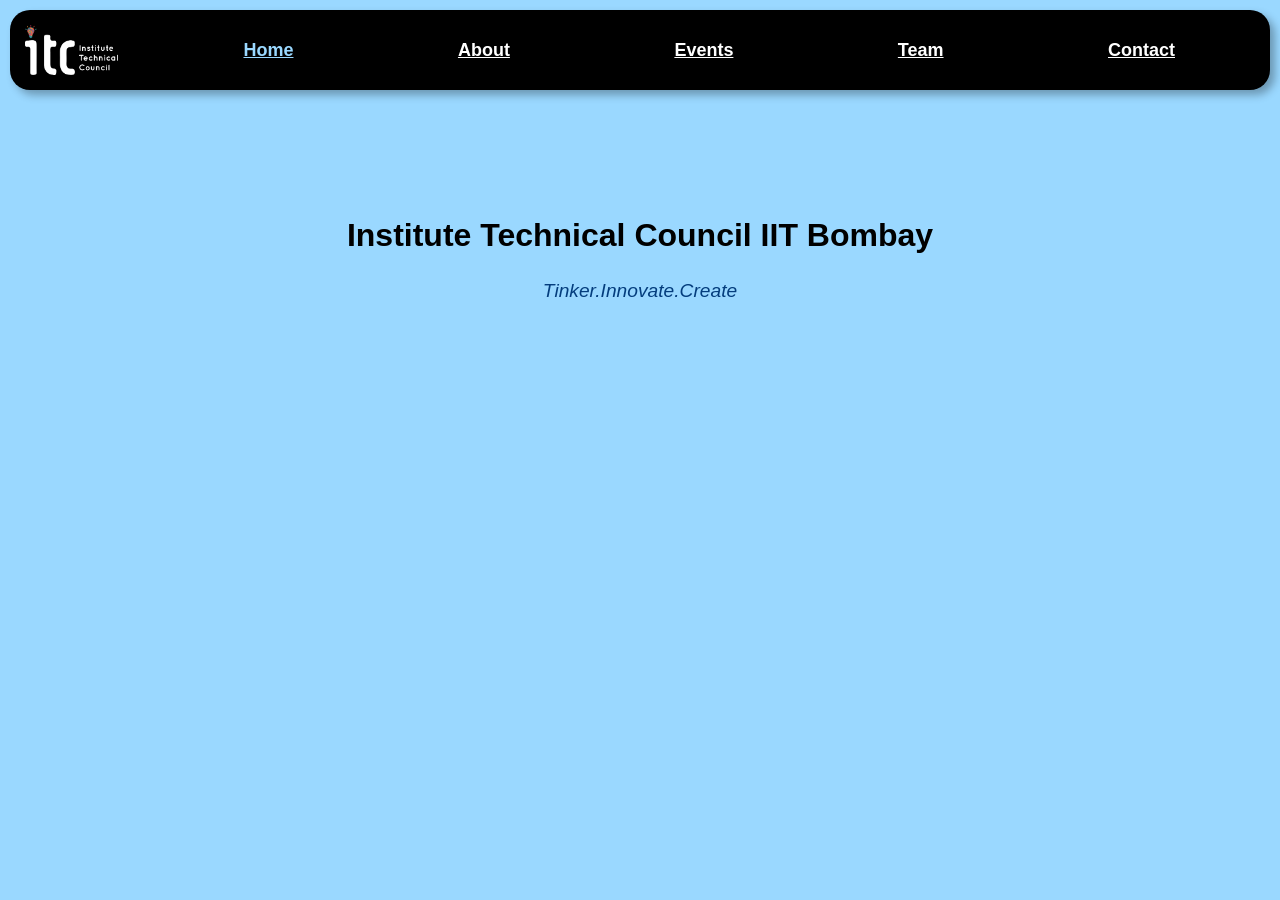
<file: index.html>
<!DOCTYPE html>
<html lang="en">
<head>
    <meta charset="UTF-8">
    <title>ITC Website</title>

    <!-- linking css -->
    <link rel="stylesheet" href="style.css">
</head>

<body>

    <!-- NAVBAR -->
    <nav>
        <img src="logo.png" alt="ITC Logo" class="logo">
<!-- <img src="logo.png"> -->
        
        <!-- <h1>ITC</h1> -->
        <div>
            <a href="index.html">Home</a>
            <a href="about.html">About</a>
            <a href="events.html">Events</a>
            <a href="team.html">Team</a>
            <a href="contact.html">Contact</a>
        </div>
    
    </nav>

    <!-- HERO SECTION -->
    <section class="hero">
        <h1>Institute Technical Council IIT Bombay</h1>
        <p>Tinker.Innovate.Create</p>
        
    </section>
<script src="script.js"></script>

</body>
</html>
</file>
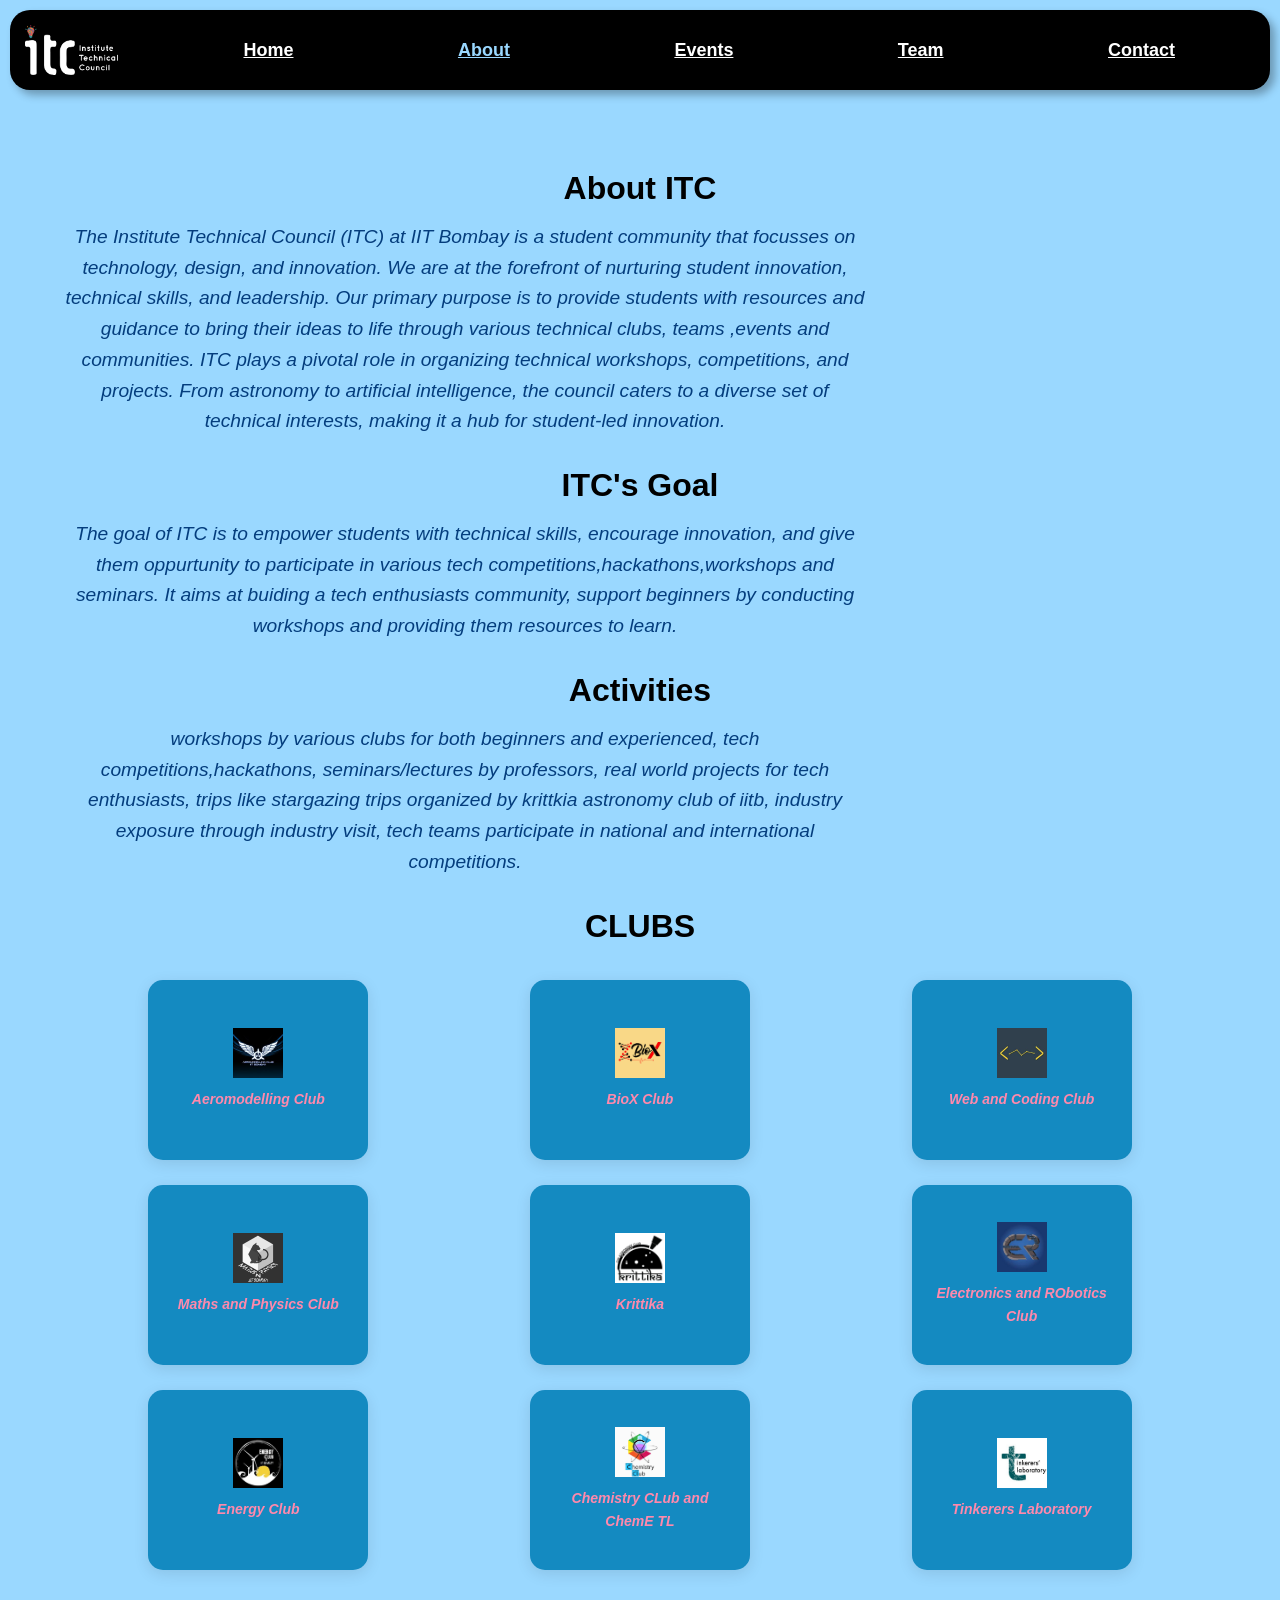
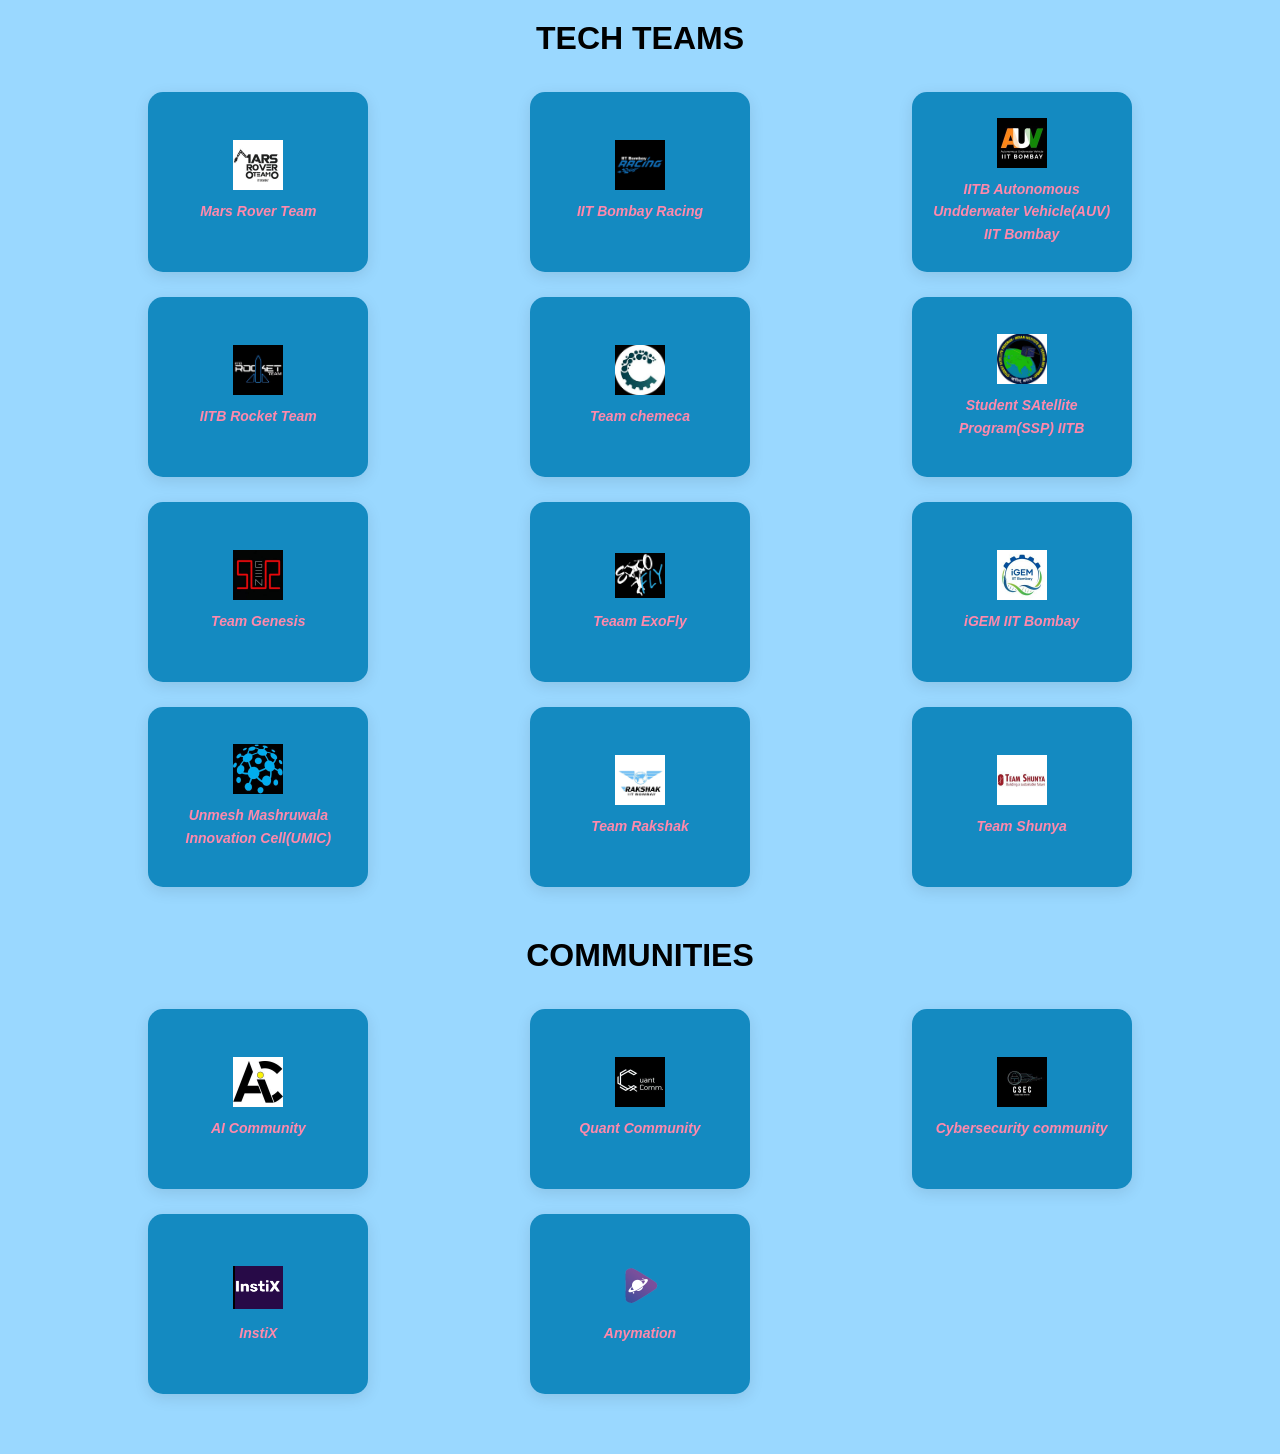
<file: about.html>
<!DOCTYPE html>
<html lang="en">
<head>
    <meta charset="UTF-8">
    <meta name="viewport" content="width=device-width, initial-scale=1.0">
    <title>ITC Website</title>

    <link rel="stylesheet" href="style.css">
</head>

<body>

    <!-- Navbar -->
    <nav>
        <img src="logo.png" alt="ITC Logo" class="logo">
        <div>
            <a href="index.html">Home</a>
            <a href="about.html">About</a>
            <a href="events.html">Events</a>
            <a href="team.html">Team</a>
            <a href="contact.html">Contact</a>
        </div>
    </nav>

    

    <!-- About Preview -->
   <section class="about">
        <h1>About ITC</h1>
        <p>
            
            The Institute Technical Council (ITC) at IIT Bombay is a student community that focusses on technology, design, and innovation. We are at the forefront of nurturing student innovation, technical skills, and leadership. Our primary purpose is to provide students with resources and guidance to bring their ideas to life through various technical clubs, teams ,events and communities.

            ITC plays a pivotal role in organizing technical workshops, competitions, and projects. From astronomy to artificial intelligence, the council caters to a diverse set of technical interests, making it a hub for student-led innovation.   

        </p>
        <h1> ITC's Goal</h2>
        <p>
            The goal of ITC is to empower students with technical skills, encourage innovation, and give them   oppurtunity to participate in various tech competitions,hackathons,workshops and seminars.
            It aims at buiding a tech enthusiasts community, support beginners by conducting workshops and providing them resources to learn.
        </p>

        <h3> Activities </h3>
         <p>
            workshops by various clubs for both beginners and experienced,  
            tech competitions,hackathons,
            seminars/lectures by professors,
            real world projects for tech enthusiasts,
            trips like stargazing trips organized by krittkia astronomy club of iitb,
            industry exposure through industry visit,
            tech teams participate in national and international competitions.
         </p>

        <h4>CLUBS</h4>
        <div class="card-container">
            <div class="card">
            <img src="images/aero.png" width="30">
                <p>Aeromodelling Club</p>
            </div>

            <div class="card">
            <img src="images/biox_f0BdRbQ.png" width="30">
                <p>BioX Club</p>
            </div>

            <div class="card">
            <img src="images/wncc.png" width="30">
                <p>Web and Coding Club</p>
            </div>

            <div class="card">
            <img src="images/mnp.png" width="30">
                 <p>Maths and Physics Club</p>
            </div>

            <div class="card">
            <img src="images/krittika.png" width="30">
                <p>Krittika</p>
            </div>

            <div class="card">
            <img src="images/erc.png" width="30">
                <p>Electronics and RObotics Club</p>
            </div>

            <div class="card">
            <img src="images/energy.png" width="30">
                <p>Energy Club</p>
            </div>

            <div class="card">
            <img src="images/cheme.png" width="30">
                <p>Chemistry CLub and ChemE TL</p>
            </div>

            <div class="card">
            <img src="images/tl.png" width="30">
                <p>Tinkerers Laboratory</p>
            </div>
        </div>

        <h5>TECH TEAMS</h5>
        <div class="card-container">    
            <div class="card">
            <img src="images/download_1.png" width="30">
                <p>Mars Rover Team</p>  
            </div>

            <div class="card">
            <img src="images/racing.png" width="30">
                <p>IIT Bombay Racing</p>
            </div>

            <div class="card">
            <img src="images/auv.png" width="30">
                <p>IITB Autonomous Undderwater Vehicle(AUV) IIT Bombay</p>   
            </div>

            <div class="card">
            <img src="images/iitbrt.png" width="30">
                <p>IITB Rocket Team</p> 
            </div>

            <div class="card">
            <img src="images/download_2.png" width="30">
                <p>Team chemeca</p>
            </div>

            <div class="card">
            <img src="images/ssp.png" width="30">
                <p>Student SAtellite Program(SSP) IITB</p>
            </div>
            
            <div class="card">
            <img src="images/genesis.png" width="30">
                <p>Team Genesis</p>
            </div>

            <div class="card">
            <img src="images/download.png" width="30">
                <p>Teaam ExoFly</p>
            </div>

            <div class="card">
            <img src="images/igem.png" width="30">
                <p>iGEM IIT Bombay</p>
            </div>

            <div class="card">
            <img src="images/umic.png" width="30">
                <p>Unmesh Mashruwala Innovation Cell(UMIC)</p>
            </div>

            <div class="card">
            <img src="images/rakshak.png" width="30">
                <p>Team Rakshak</p>
            </div>

            <div class="card">
            <img src="images/sunya.png" width="30">
                <p>Team Shunya</p>
            </div>
        </div>

        <h6>COMMUNITIES</h6>
            <div class="card-container">
                <div class="card">
                    <img src="images/ai.png" width="30">
                    <p>AI Community</p>
                </div>

                <div class="card">
                    <img src="images/quant.png" width="30">
                    <p>Quant Community</p>
                </div>

                <div class="card">
                    <img src="images/csec.png" width="30">
                    <p>Cybersecurity community</p>
                </div>

                <div class="card">
                    <img src="images/Screenshot_from_2025-02-11_11-22-35.png" width="30">
                    <p>InstiX</p>
                </div>

                <div class="card">
                    <img src="images/animation.png" width="30">
                    <p>Anymation</p>
                </div>


            </div>
    </section>
<script src="script.js"></script>

   
</body>
</html>
</file>
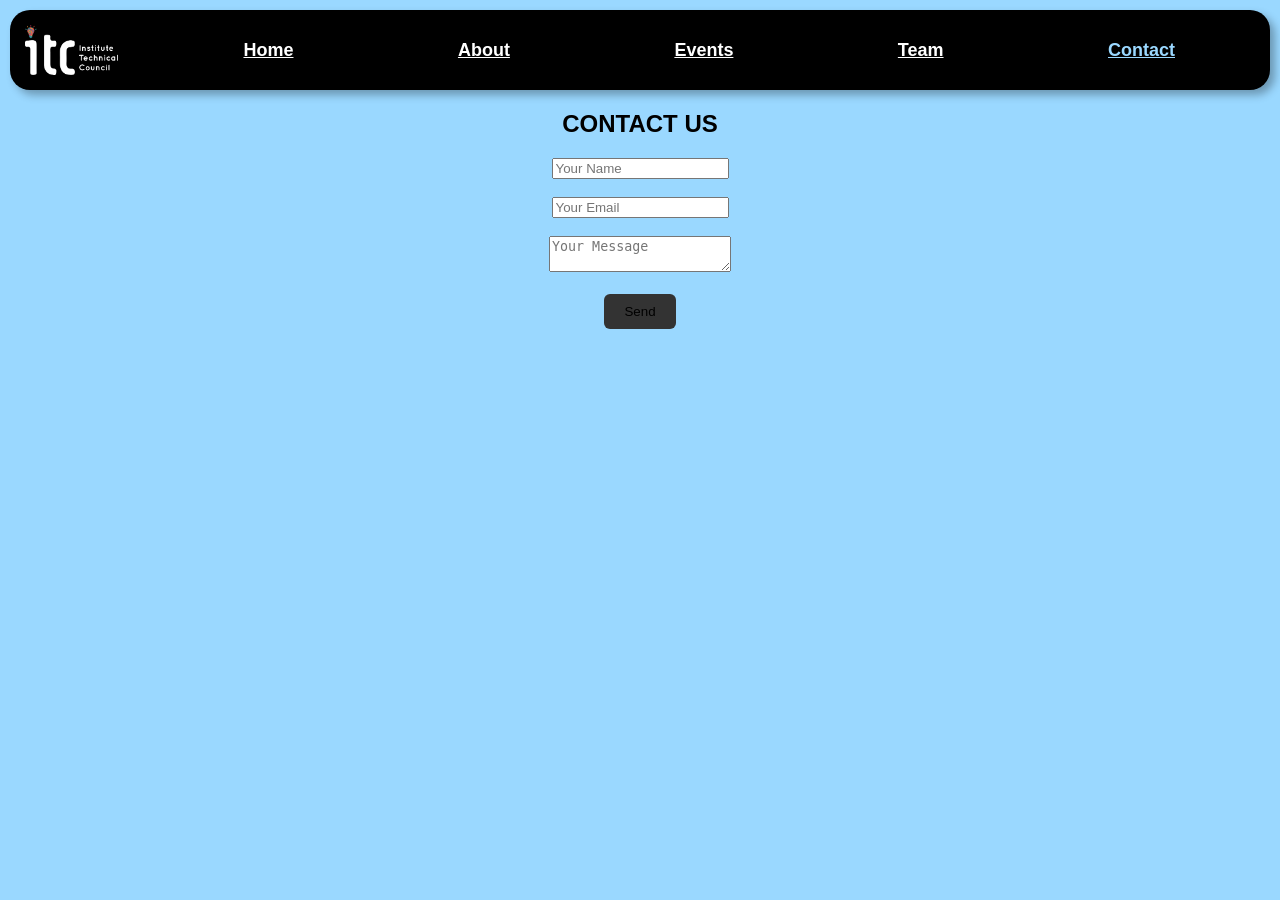
<file: contact.html>
<!DOCTYPE html>
<html lang="en">
<head>
    <meta charset="UTF-8">
    <meta name="viewport" content="width=device-width, initial-scale=1.0">
    <title>ITC Website</title>

    <link rel="stylesheet" href="style.css">
</head>

<body>

    <!-- Navbar -->
    <nav>
       <img src="logo.png" alt="ITC Logo" class="logo">
        <div>
            <a href="index.html">Home</a>
            <a href="about.html">About</a>
            <a href="events.html">Events</a>
            <a href="team.html">Team</a>
            <a href="contact.html">Contact</a>
        </div>
    </nav>

   
     <section class="contact">
        <h2>CONTACT US</h2>

        <form>
            <input type="text" placeholder="Your Name"><br><br>
            <input type="email" placeholder="Your Email"><br><br>
            <textarea placeholder="Your Message"></textarea><br><br>
            <button type="submit">Send</button>
        </form>
    </section>
<script src="script.js"></script>

</body>
</html>
</file>
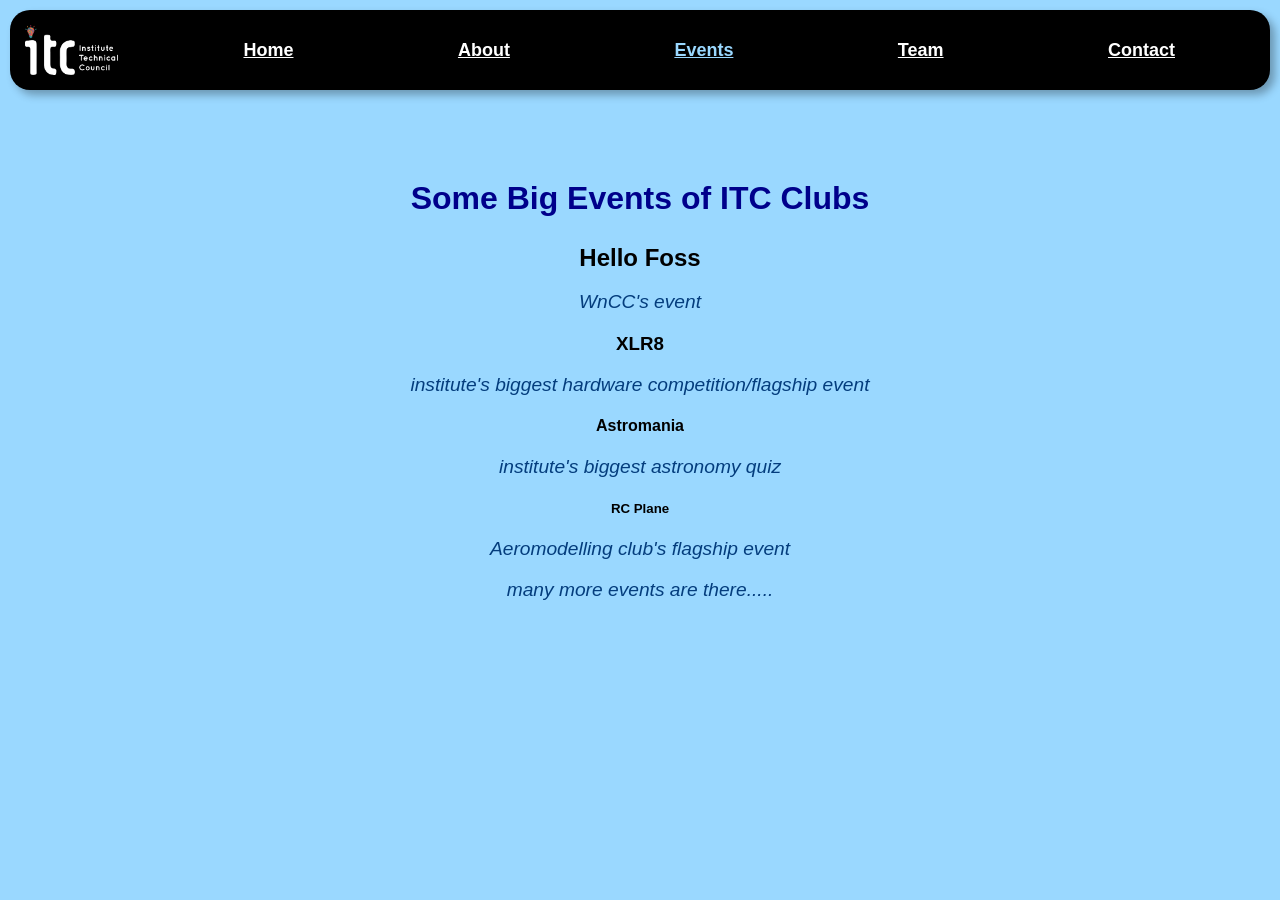
<file: events.html>
<!DOCTYPE html>
<html lang="en">
<head>
    <meta charset="UTF-8">
    <meta name="viewport" content="width=device-width, initial-scale=1.0">
    <title>ITC Website</title>

    <link rel="stylesheet" href="style.css">
</head>

<body>

    <!-- Navbar -->
    <nav>
        <img src="logo.png" alt="ITC Logo" class="logo">
        <div>
            <a href="index.html">Home</a>
            <a href="about.html">About</a>
            <a href="events.html">Events</a>
            <a href="team.html">Team</a>
            <a href="contact.html">Contact</a>
        </div>
    </nav>
 
    <section class="events">
        <h1>Some Big Events of ITC Clubs</h1>

       

            <div >
                <h2>Hello Foss</h2>
                <p>WnCC's event</p>
            </div>

            <div>
                <h3>XLR8</h3>
                <p>institute's biggest hardware competition/flagship event</p>
            </div>

            <div >
                <h4>Astromania</h4>
                <p>institute's biggest astronomy quiz</p>
            </div>
             <div>
                <h5>RC Plane</h5>
                <p>Aeromodelling club's flagship event</p>
            </div>  
            
            <p> many more events are there.....</p>


        
    </section>


   
<script src="script.js"></script>

</body>
</html>
</file>
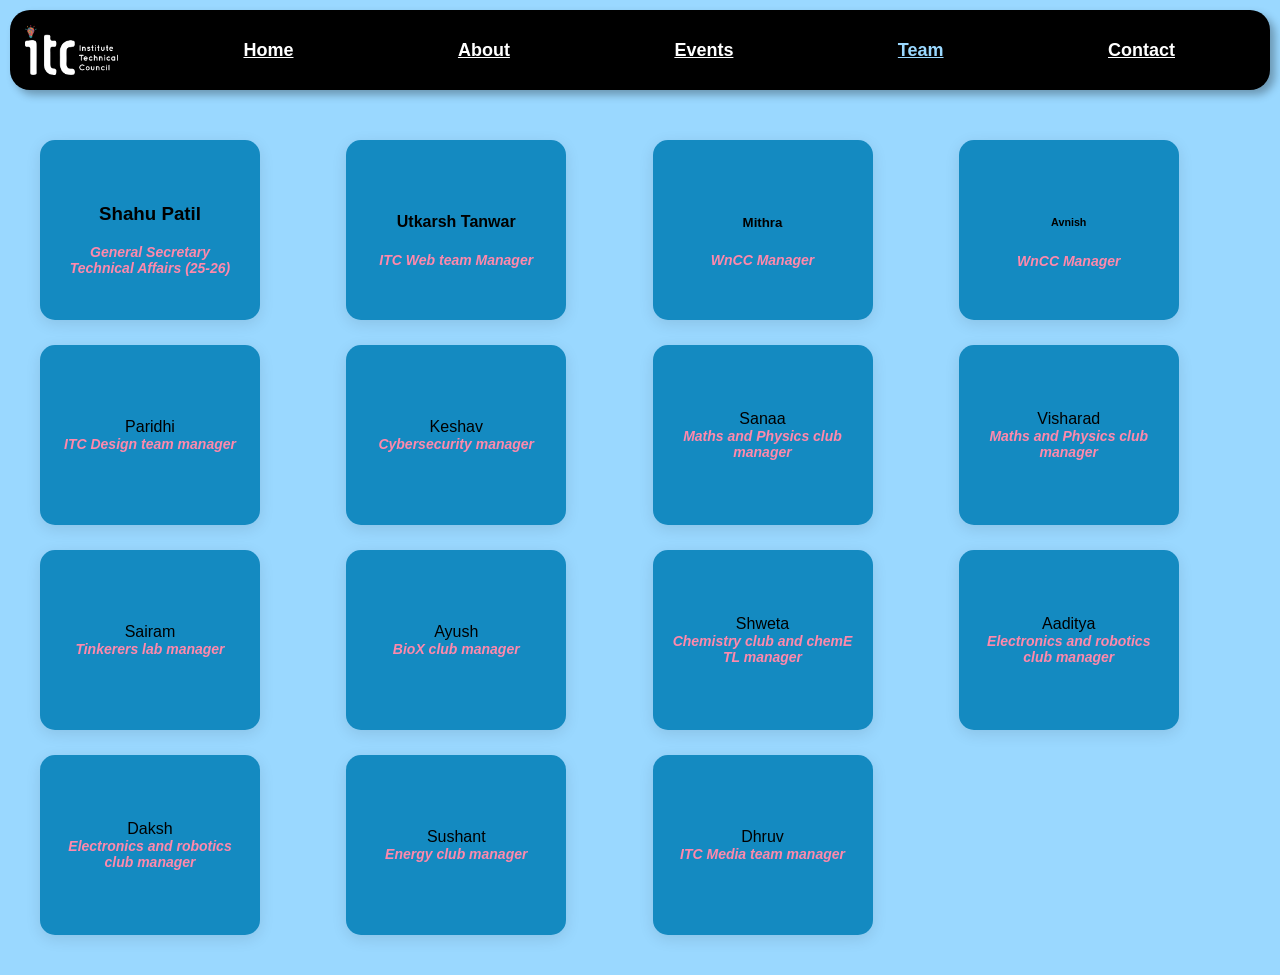
<file: team.html>
<!DOCTYPE html>
<html lang="en">
<head>
    <meta charset="UTF-8">
    <meta name="viewport" content="width=device-width, initial-scale=1.0">
    <title>ITC Website</title>

    <link rel="stylesheet" href="style.css">
</head>


<body>

    <!-- Navbar -->
    <nav>
        <img src="logo.png" alt="ITC Logo" class="logo">
        <div>
            <a href="index.html">Home</a>
            <a href="about.html">About</a>
            <a href="events.html">Events</a>
            <a href="team.html">Team</a>
            <a href="contact.html">Contact</a>
        </div>
    </nav>
<!-- Meet the team -->
   <section class="team-container">

       
        <div class="card">
            <!-- <img src="images/member1.jpg" alt="Member 1"> -->
            <h3>Shahu Patil</h3>
            <p>General Secretary Technical Affairs (25-26)</p>
        </div>

       
        <div class="card">
            <!-- <img src="images/member2.jpg" alt="Member 2"> -->
            <h4>Utkarsh Tanwar</h4>
            <p>ITC Web team Manager</p>
        </div>

       
        <div class="card">
            <!-- <img src="images/member3.jpg" alt="Member 3"> -->
            <h5>Mithra</h5>
            <p>WnCC Manager</p>
        </div>

       
        <div class="card">
            <!-- <img src="images/member4.jpg" alt="Member 4"> -->
            <h6>Avnish</h6>
            <p>WnCC Manager</p>
        </div>

        <div class="card">
            <!-- <img src="images/member4.jpg" alt="Member 4"> -->
            <h7>Paridhi</h7>
            <p>ITC Design team manager</p>
        </div>

        <div class="card">
            <!-- <img src="images/member4.jpg" alt="Member 4"> -->
            <h8>Keshav</h8>
            <p>Cybersecurity manager</p>
        </div>

        <div class="card">
            <!-- <img src="images/member4.jpg" alt="Member 4"> -->
            <h9>Sanaa</h9>
            <p>Maths and Physics club manager</p>
        </div>

        <div class="card">
            <!-- <img src="images/member4.jpg" alt="Member 4"> -->
            <h10>Visharad</h10>
            <p>Maths and Physics club manager</p>
        </div>

        <div class="card">
            <!-- <img src="images/member4.jpg" alt="Member 4"> -->
            <h11>Sairam</h11>
            <p>Tinkerers lab manager</p>
        </div>

        <div class="card">
            <!-- <img src="images/member4.jpg" alt="Member 4"> -->
            <h12>Ayush</h12>
            <p>BioX club manager</p>
        </div>

        <div class="card">
            <!-- <img src="images/member4.jpg" alt="Member 4"> -->
            <h13>Shweta</h13>
            <p>Chemistry club and chemE TL manager</p>
        </div>

        <div class="card">
            <!-- <img src="images/member4.jpg" alt="Member 4"> -->
            <h14>Aaditya</h14>
            <p>Electronics and robotics club manager</p>
        </div>

        <div class="card">
            <!-- <img src="images/member4.jpg" alt="Member 4"> -->
            <h15>Daksh</h15>
            <p>Electronics and robotics club manager</p>
        </div>

        <div class="card">
            <!-- <img src="images/member4.jpg" alt="Member 4"> -->
            <h16>Sushant</h16>
            <p>Energy club manager</p>
        </div>

        <div class="card">
            <!-- <img src="images/member4.jpg" alt="Member 4"> -->
            <h17>Dhruv</h17>
            <p>ITC Media team manager</p>
        </div>

                    



    </section>
  
<script src="script.js"></script>
</body>
</html>
</file>
<file: style.css>
body {
    margin: 0;
    font-family: Arial, sans-serif;
    background-color: rgb(154, 216, 255);
}
    nav { 
    display: flex;
    justify-content: space-between;
    align-items: center;
    background-color: black;
    padding: 15px;
   
    border-radius: 20px;
    margin: 10px; 
    box-shadow: 5px 5px 8px rgba(0, 0, 0, 0.3);
    
} 
 .logo {
    height: 50px;}

nav a {
    color: white;
    margin: 80px;
    font-style: initial;
    font-size: large;
    font-weight: bold;
}

nav a:hover {
    color: rgb(154, 216, 255);
}

h1 {
    font-weight: bolder;
    font-size: xx-large;
    font-style: initial;
    color:black;
}

p {
    color: #043d7d;
    font-size: larger;
    font-style: italic;
    font-weight: 500;
}

.hero {
    text-align: center;
    padding: 40px;
    background:rgb(154, 216, 255);
    margin:60px;
}
.about {
    text-align: center;
    padding: 40px 60px;
}
.about h1,
.about h2,
.about h3,
.about h4,
.about h5,
.about h6 {
    margin-top: 30px;
    margin-bottom: 15px;
    font-weight: bold;
    font-size: xx-large;
}
.about p {
    max-width: 800px;
    margin:0 auto;
    margin: 5px;
    line-height: 1.6;
    text-align: center;
}



.card-container {
    display: grid;
    grid-template-columns: repeat(3, 1fr); /* 3 cards per row */
    gap: 25px;
    padding: 20px;
    justify-items: center; 
}
 .card {
    background: rgba(82, 171, 255, 0.05);
    border-radius: 15px;
    padding: 20px;
    width: 180px;
    height: 140px;
    display: flex;
    flex-direction: column;
    justify-content: center;
    align-items: center;

    transition: 0.3s ease;
}
.card:hover {
    transform: translateY(-5px);
    background: rgba(255, 255, 255, 0.1);
}


.card img {
    width: 50px;
    height: 50px;
    object-fit: contain;
    margin-bottom: 10px;
}
.card p {
    font-weight: bold;
    font-size: 14px;
}



.events {
    text-align: center;
    padding: 60px 20px;
} 



.events h1 {
    margin-top: 20px;
    font-size: xx-large;
    color:darkblue;
    font-weight: bold;
}
.events h2
.events h3
.events h4
.events h5{
    margin: 10px;
    font-size: medium;
    font-weight: 500;
    font-style: italic;
    color:#043d7d;
}


.team-container {
    display: grid;
    grid-template-columns: repeat(4, 1fr); /* always 4 cards per row */
    gap: 25px;
    padding: 40px;
}
.card {
    background:rgb(20, 138, 193);
    border-radius: 15px;
    padding: 20px;
    text-align: center; 
    box-shadow: 0 4px 15px rgba(0,0,0,0.1);
}


.card p {
    margin: 0;
    text-align: center; 
    color: rgb(255, 137, 172);
}
.contact{
    text-align: centre;
} 


/* Center the whole section */
.contact {
    
    justify-content: center;   
    align-items: center;       
    height: 80vh;              
    text-align: center;
}

/* Style the form */
.contact form {
    
    align-items: center;
}


/* Button  */
.contact button {
    padding: 10px 20px;
    border: none;
    background-color: #333;
    color: black;
    border-radius: 6px;
    cursor: pointer;
}

.contact button:hover {
    background-color: #555;
}
</file>
